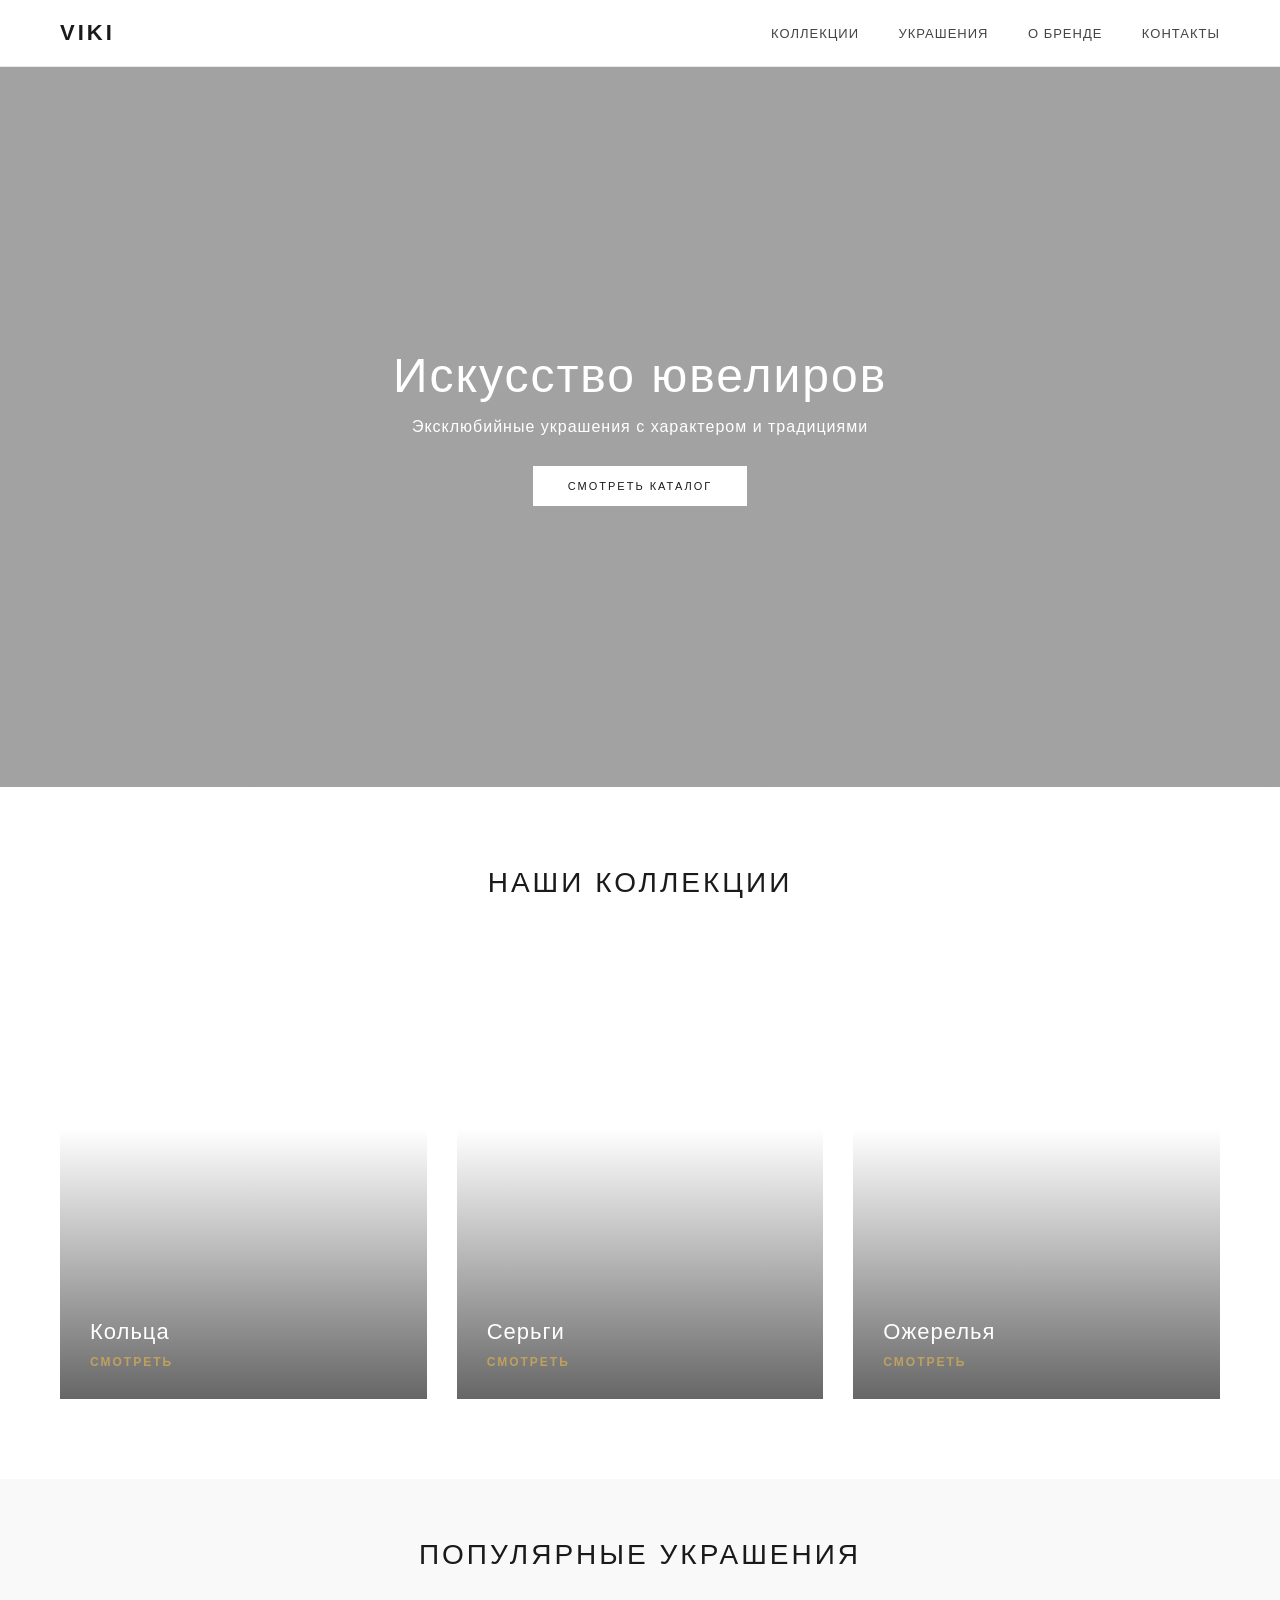
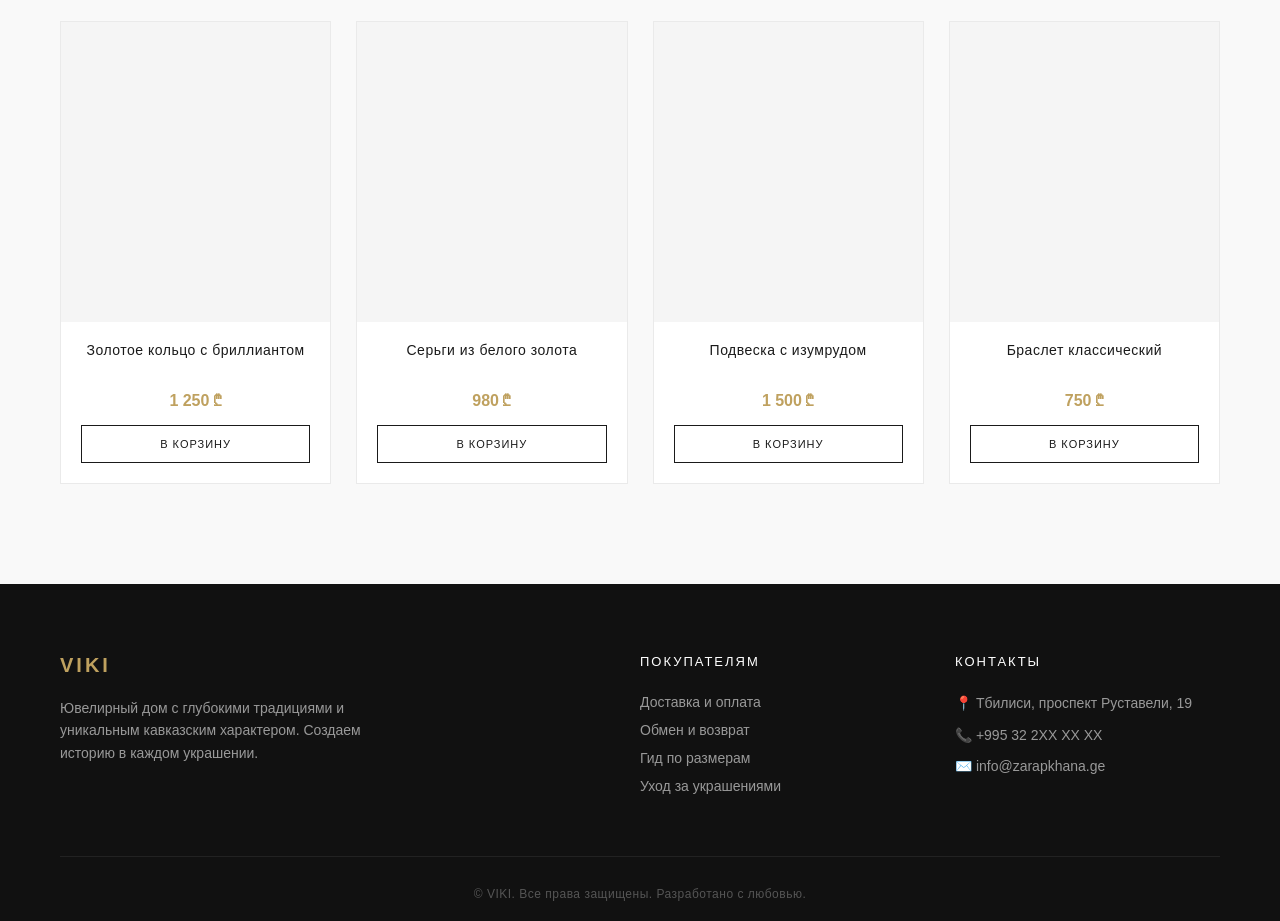
<file: jewelry/index.html>
<!DOCTYPE html>
<html lang="ru">
<head>
    <meta charset="UTF-8">
    <meta name="viewport" content="width=device-width, initial-scale=1.0">
    <title>VIKI — Ювелирный дом</title>
    <link rel="stylesheet" href="style.css">
</head>
<body>

    <!-- Шапка сайта -->
    <header class="header">
        <div class="logo">VIKI</div>
        <nav class="nav">
            <a href="#">Коллекции</a>
            <a href="#">Украшения</a>
            <a href="#">О бренде</a>
            <a href="#">Контакты</a>
        </nav>
    </header>

    <!-- Главный экран (Hero) -->
    <section class="hero">
        <div class="hero-content">
            <h1>Искусство ювелиров</h1>
            <p>Эксклюбийные украшения с характером и традициями</p>
            <a href="#" class="btn">Смотреть каталог</a>
        </div>
    </section>
<section class="categories">
        <h2 class="section-title">Наши коллекции</h2>
        
        <div class="categories-grid">
            <!-- Карточка 1 -->
            <div class="category-card" style="background-image: url('https://unsplash.com');">
                <div class="category-overlay">
                    <h3>Кольца</h3>
                    <a href="#" class="category-link">Смотреть</a>
                </div>
            </div>

            <!-- Карточка 2 -->
            <div class="category-card" style="background-image: url('https://unsplash.com');">
                <div class="category-overlay">
                    <h3>Серьги</h3>
                    <a href="#" class="category-link">Смотреть</a>
                </div>
            </div>

            <!-- Карточка 3 -->
            <div class="category-card" style="background-image: url('https://unsplash.com');">
                <div class="category-overlay">
                    <h3>Ожерелья</h3>
                    <a href="#" class="category-link">Смотреть</a>
                </div>
            </div>
        </div>
    </section>
        <!-- Блок товаров / Витрина -->
    <section class="products">
        <h2 class="section-title">Популярные украшения</h2>
        
        <div class="products-grid">
            <!-- Товар 1 -->
            <div class="product-card">
                <div class="product-image" style="background-image: url('https://unsplash.com');"></div>
                <div class="product-info">
                    <h3 class="product-name">Золотое кольцо с бриллиантом</h3>
                    <p class="product-price">1 250 ₾</p>
                    <button class="add-to-cart">В корзину</button>
                </div>
            </div>

            <!-- Товар 2 -->
            <div class="product-card">
                <div class="product-image" style="background-image: url('https://unsplash.com');"></div>
                <div class="product-info">
                    <h3 class="product-name">Серьги из белого золота</h3>
                    <p class="product-price">980 ₾</p>
                    <button class="add-to-cart">В корзину</button>
                </div>
            </div>

            <!-- Товар 3 -->
            <div class="product-card">
                <div class="product-image" style="background-image: url('https://unsplash.com');"></div>
                <div class="product-info">
                    <h3 class="product-name">Подвеска с изумрудом</h3>
                    <p class="product-price">1 500 ₾</p>
                    <button class="add-to-cart">В корзину</button>
                </div>
            </div>

            <!-- Товар 4 -->
            <div class="product-card">
                <div class="product-image" style="background-image: url('https://unsplash.com');"></div>
                <div class="product-info">
                    <h3 class="product-name">Браслет классический</h3>
                    <p class="product-price">750 ₾</p>
                    <button class="add-to-cart">В корзину</button>
                </div>
            </div>
        </div>
    </section>
<footer class="footer">
        <div class="footer-container">
            <!-- Блок 1: О компании -->
            <div class="footer-brand">
                <div class="footer-logo">VIKI</div>
                <p>Ювелирный дом с глубокими традициями и уникальным кавказским характером. Создаем историю в каждом украшении.</p>
            </div>

            <!-- Блок 2: Покупателям -->
            <div class="footer-links">
                <h4>Покупателям</h4>
                <ul>
                    <li><a href="#">Доставка и оплата</a></li>
                    <li><a href="#">Обмен и возврат</a></li>
                    <li><a href="#">Гид по размерам</a></li>
                    <li><a href="#">Уход за украшениями</a></li>
                </ul>
            </div>

            <!-- Блок 3: Контакты -->
            <div class="footer-contacts">
                <h4>Контакты</h4>
                <ul>
                    <li>📍 Тбилиси, проспект Руставели, 19</li>
                    <li>📞 +995 32 2XX XX XX</li>
                    <li>✉️ info@zarapkhana.ge</li>
                </ul>
            </div>
        </div>

        <!-- Нижняя плашка с копирайтом -->
        <div class="footer-bottom">
            <p>&copy; VIKI. Все права защищены. Разработано с любовью.</p>
        </div>
    </footer>
</body>
</html>
</file>
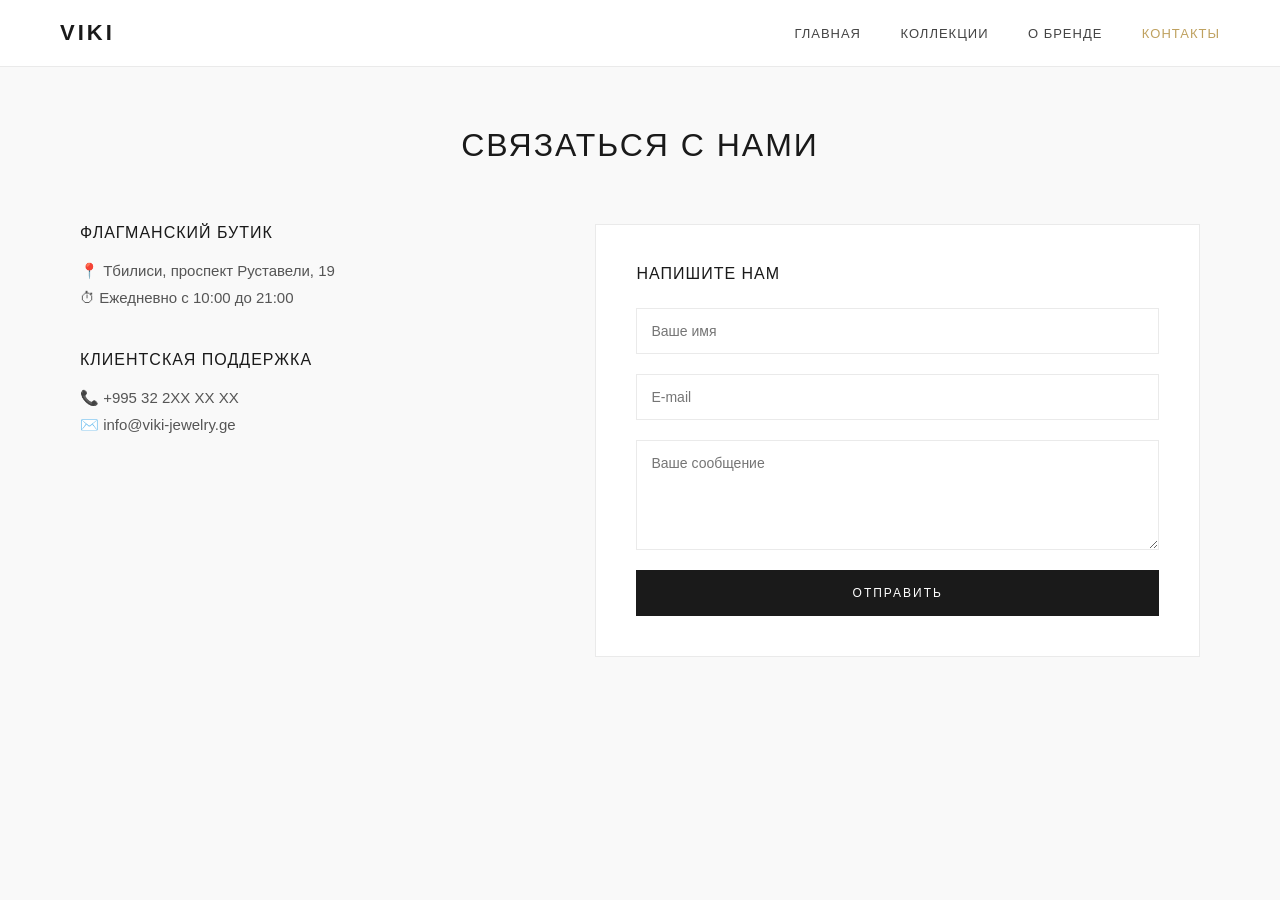
<file: contacts.html>
<!DOCTYPE html>
<html lang="ru">
<head>
    <meta charset="UTF-8">
    <meta name="viewport" content="width=device-width, initial-scale=1.0">
    <title>Контакты — VIKI</title>
    <link rel="stylesheet" href="style.css">
</head>
<body>

    <!-- Шапка сайта -->
    <header class="header">
        <div class="logo"><a href="index.html" style="text-decoration: none; color: inherit;">VIKI</a></div>
        <nav class="nav">
            <a href="index.html">Главная</a>
            <a href="index.html#catalog">Коллекции</a>
            <a href="#">О бренде</a>
            <a href="contacts.html" class="active-link" style="color: #bfa15f;">Контакты</a>
        </nav>
    </header>

    <!-- Основной контент страницы контактов -->
    <main class="contacts-container">
        <h1 class="page-title">Связаться с нами</h1>
        
        <div class="contacts-content">
            <!-- Левая колонка: Информация -->
            <div class="contacts-info">
                <div class="info-block">
                    <h3>Флагманский бутик</h3>
                    <p>📍 Тбилиси, проспект Руставели, 19</p>
                    <p>⏱ Ежедневно с 10:00 до 21:00</p>
                </div>
                
                <div class="info-block">
                    <h3>Клиентская поддержка</h3>
                    <p>📞 +995 32 2XX XX XX</p>
                    <p>✉️ info@viki-jewelry.ge</p>
                </div>
            </div>

            <!-- Правая колонка: Форма обратной связи -->
            <div class="contacts-form-container">
                <h3>Напишите нам</h3>
                <form class="contacts-form" onsubmit="event.preventDefault(); alert('Ваше сообщение успешно отправлено! Менеджер VIKI свяжется с вами.');">
                    <input type="text" placeholder="Ваше имя" required>
                    <input type="email" placeholder="E-mail" required>
                    <textarea placeholder="Ваше сообщение" rows="5" required></textarea>
                    <button type="submit" class="submit-btn">Отправить</button>
                </form>
            </div>
        </div>
    </main>

</body>
</html>
</file>
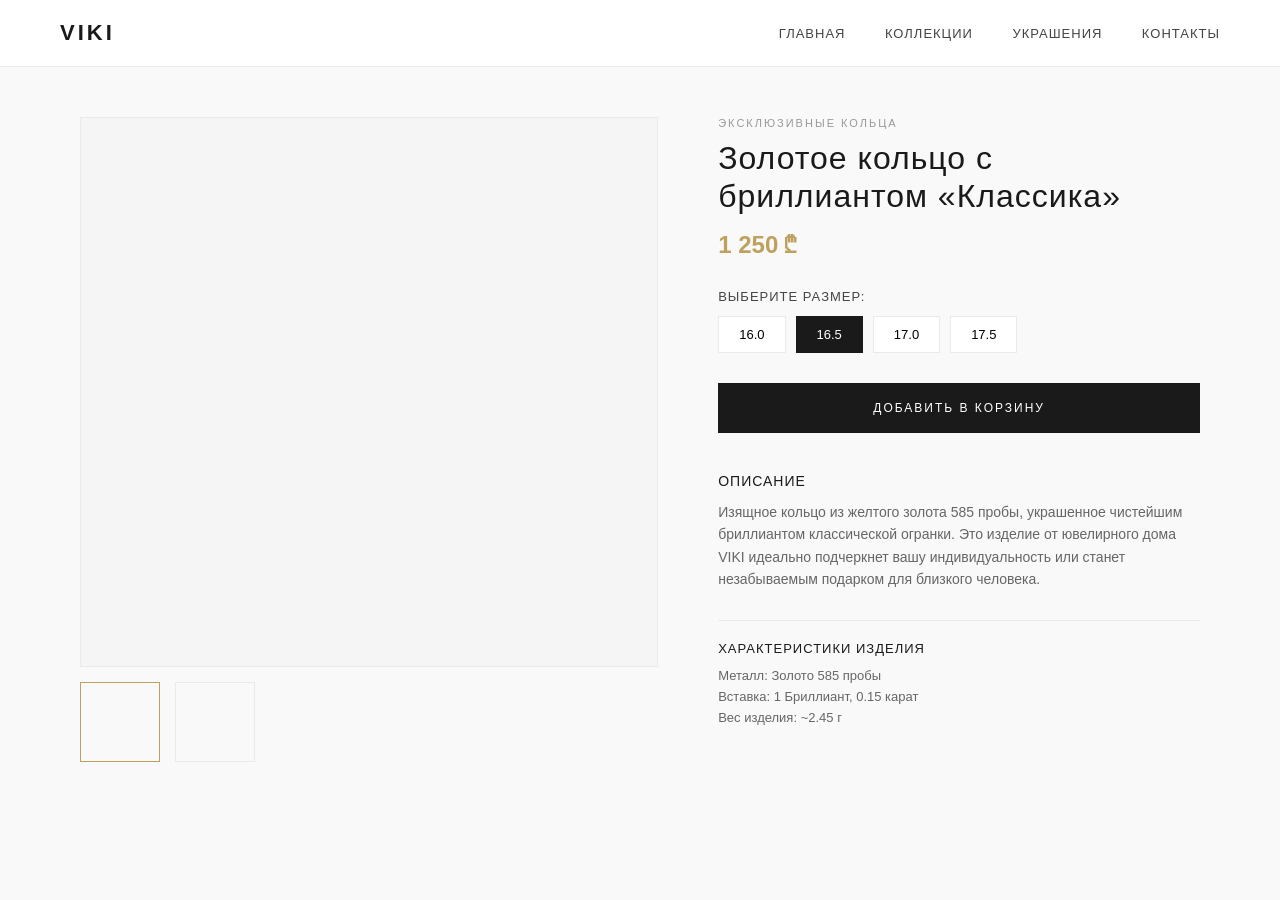
<file: jewelry/product.html>
<!DOCTYPE html>
<html lang="ru">
<head>
    <meta charset="UTF-8">
    <meta name="viewport" content="width=device-width, initial-scale=1.0">
    <title>Золотое кольцо с бриллиантом — VIKI</title>
    <link rel="stylesheet" href="style.css">
</head>
<body>

    <!-- Шапка сайта (Такая же, как на главной, но с брендом VIKI) -->
    <header class="header">
        <div class="logo"><a href="index.html" style="text-decoration: none; color: inherit;">VIKI</a></div>
        <nav class="nav">
            <a href="index.html">Главная</a>
            <a href="#">Коллекции</a>
            <a href="#">Украшения</a>
            <a href="#">Контакты</a>
        </nav>
    </header>

    <!-- Главный блок карточки товара -->
    <main class="product-page-container">
        
        <!-- Левая сторона: Галерея изображений -->
        <div class="product-gallery">
            <div class="main-image" style="background-image: url('https://unsplash.com');"></div>
            <div class="thumbnail-row">
                <div class="thumb active" style="background-image: url('https://unsplash.com');"></div>
                <div class="thumb" style="background-image: url('https://unsplash.com');"></div>
            </div>
        </div>

        <!-- Правая сторона: Информация и покупка -->
        <div class="product-details">
            <span class="product-category">Эксклюзивные кольца</span>
            <h1 class="product-title">Золотое кольцо с бриллиантом «Классика»</h1>
            <p class="product-page-price">1 250 ₾</p>

            <!-- Селектор размеров -->
            <div class="size-selector">
                <label>Выберите размер:</label>
                <div class="size-options">
                    <button class="size-btn">16.0</button>
                    <button class="size-btn active">16.5</button>
                    <button class="size-btn">17.0</button>
                    <button class="size-btn">17.5</button>
                </div>
            </div>

            <!-- Кнопка действия -->
            <button class="buy-now-btn">Добавить в корзину</button>

            <!-- Описание товара -->
            <div class="product-description-block">
                <h3>Описание</h3>
                <p>Изящное кольцо из желтого золота 585 пробы, украшенное чистейшим бриллиантом классической огранки. Это изделие от ювелирного дома VIKI идеально подчеркнет вашу индивидуальность или станет незабываемым подарком для близкого человека.</p>
            </div>

            <!-- Дополнительная информация (Аккордеон) -->
            <div class="info-accordion">
                <div class="accordion-item">
                    <h4>Характеристики изделия</h4>
                    <p>Металл: Золото 585 пробы<br>Вставка: 1 Бриллиант, 0.15 карат<br>Вес изделия: ~2.45 г</p>
                </div>
            </div>
        </div>

    </main>

</body>
</html>
</file>
<file: jewelry/style.css>
* {
    margin: 0;
    padding: 0;
    box-sizing: border-box;
    font-family: 'Helvetica Neue', Arial, sans-serif;
}

body {
    background-color: #f9f9f9;
    color: #1a1a1a;
}

/* Шапка */
.header {
    display: flex;
    justify-content: space-between;
    align-items: center;
    padding: 20px 60px;
    background: #ffffff;
    border-bottom: 1px solid #eaeaea;
    position: sticky;
    top: 0;
    z-index: 100;
}

.logo {
    font-size: 22px;
    font-weight: 700;
    letter-spacing: 3px;
}

.nav a {
    margin-left: 35px;
    text-decoration: none;
    color: #444;
    font-size: 13px;
    text-transform: uppercase;
    letter-spacing: 1px;
    transition: color 0.2s;
}

.nav a:hover {
    color: #bfa15f;
}

/* Главный экран */
.hero {
    height: 80vh;
    background: linear-gradient(rgba(0,0,0,0.35), rgba(0,0,0,0.35)), url('https://unsplash.com') center/cover no-repeat;
    display: flex;
    align-items: center;
    justify-content: center;
    text-align: center;
    color: #ffffff;
    padding: 0 20px;
}

.hero-content h1 {
    font-size: 48px;
    margin-bottom: 15px;
    letter-spacing: 2px;
    font-weight: 400;
}

.hero-content p {
    font-size: 16px;
    margin-bottom: 30px;
    letter-spacing: 1px;
    font-weight: 300;
}

.btn {
    display: inline-block;
    padding: 14px 35px;
    background: #ffffff;
    color: #1a1a1a;
    text-decoration: none;
    text-transform: uppercase;
    font-size: 11px;
    letter-spacing: 2px;
    transition: background 0.3s, color 0.3s;
}

.btn:hover {
    background: #bfa15f;
    color: #ffffff;
}
/* Блок категорий */
.categories {
    padding: 80px 60px;
    background-color: #ffffff;
}

.section-title {
    text-align: center;
    font-size: 28px;
    letter-spacing: 3px;
    text-transform: uppercase;
    margin-bottom: 50px;
    font-weight: 300;
}

.categories-grid {
    display: grid;
    grid-template-columns: repeat(3, 1fr); /* 3 колонки одинаковой ширины */
    gap: 30px; /* Расстояние между карточками */
}

.category-card {
    height: 450px;
    background-size: cover;
    background-position: center;
    position: relative;
    overflow: hidden;
    display: flex;
    align-items: flex-end; /* Контент прижат к низу */
    padding: 40px;
    transition: transform 0.5s ease;
}

/* Эффект легкого затемнения, чтобы текст легко читался */
.category-overlay {
    position: absolute;
    top: 0;
    left: 0;
    width: 100%;
    height: 100%;
    background: linear-gradient(to top, rgba(0,0,0,0.6) 0%, rgba(0,0,0,0) 60%);
    display: flex;
    flex-direction: column;
    justify-content: flex-end;
    padding: 30px;
}

.category-card h3 {
    color: #ffffff;
    font-size: 22px;
    font-weight: 400;
    letter-spacing: 1px;
    margin-bottom: 10px;
}

.category-link {
    color: #bfa15f; /* Фирменный золотой оттенок */
    text-decoration: none;
    font-size: 12px;
    text-transform: uppercase;
    letter-spacing: 2px;
    font-weight: 600;
    transition: color 0.3s;
}

/* Интерактивный премиум-эффект при наведении на карточку */
.category-card:hover {
    transform: scale(1.02); /* Карточка плавно увеличивается */
}

.category-link:hover {
    color: #ffffff;
}

/* Адаптивность: на смартфонах карточки встанут друг под друга */
@media (max-width: 768px) {
    .categories-grid {
        grid-template-columns: 1fr;
    }
    .categories {
        padding: 40px 20px;
    }
}
/* Блок товаров */
.products {
    padding: 60px 60px 100px 60px;
    background-color: #f9f9f9;
}

.products-grid {
    display: grid;
    grid-template-columns: repeat(4, 1fr); /* 4 колонки в ряд */
    gap: 25px;
}

.product-card {
    background: #ffffff;
    border: 1px solid #eaeaea;
    display: flex;
    flex-direction: column;
    transition: box-shadow 0.3s ease;
}

.product-card:hover {
    box-shadow: 0 10px 25px rgba(0, 0, 0, 0.05); /* Легкая тень при наведении */
}

.product-image {
    height: 300px;
    background-size: cover;
    background-position: center;
    background-color: #f5f5f5;
}

.product-info {
    padding: 20px;
    text-align: center;
    display: flex;
    flex-direction: column;
    flex-grow: 1;
}

.product-name {
    font-size: 14px;
    font-weight: 400;
    color: #1a1a1a;
    margin-bottom: 10px;
    letter-spacing: 0.5px;
    height: 40px; /* Фиксируем высоту, чтобы кнопки были в один ряд */
    overflow: hidden;
}

.product-price {
    font-size: 16px;
    font-weight: 600;
    color: #bfa15f;
    margin-bottom: 15px;
}

.add-to-cart {
    width: 100%;
    padding: 12px;
    background: transparent;
    border: 1px solid #1a1a1a;
    color: #1a1a1a;
    text-transform: uppercase;
    font-size: 11px;
    letter-spacing: 1px;
    cursor: pointer;
    transition: background 0.3s, color 0.3s, border-color 0.3s;
    margin-top: auto; /* Прижимает кнопку к низу карточки */
}

.add-to-cart:hover {
    background: #1a1a1a;
    color: #ffffff;
    border-color: #1a1a1a;
}

/* Адаптивность для витрины */
@media (max-width: 1024px) {
    .products-grid {
        grid-template-columns: repeat(2, 1fr); /* 2 колонки на планшетах */
    }
}

@media (max-width: 480px) {
    .products-grid {
        grid-template-columns: 1fr; /* 1 колонка на экранах телефонов */
    }
    .products {
        padding: 40px 20px;
    }
}
/* Подвал сайта */
.footer {
    background-color: #111111;
    color: #ffffff;
    padding: 70px 60px 20px 60px;
    font-size: 14px;
}

.footer-container {
    display: grid;
    grid-template-columns: 2fr 1fr 1fr; /* Левый блок шире остальных */
    gap: 50px;
    max-width: 1200px;
    margin: 0 auto;
    border-bottom: 1px solid #222222;
    padding-bottom: 50px;
}

.footer-logo {
    font-size: 20px;
    font-weight: 700;
    letter-spacing: 3px;
    margin-bottom: 20px;
    color: #bfa15f; /* Золотой акцент для логотипа */
}

.footer-brand p {
    color: #999999;
    line-height: 1.6;
    max-width: 350px;
}

.footer-links h4, 
.footer-contacts h4 {
    font-size: 13px;
    text-transform: uppercase;
    letter-spacing: 2px;
    margin-bottom: 25px;
    color: #ffffff;
    font-weight: 500;
}

.footer-links ul, 
.footer-contacts ul {
    list-style: none;
}

.footer-links ul li, 
.footer-contacts ul li {
    margin-bottom: 12px;
}

.footer-links ul li a {
    color: #999999;
    text-decoration: none;
    transition: color 0.3s;
}

.footer-links ul li a:hover {
    color: #bfa15f; /* Золотой при наведении */
}

.footer-contacts ul li {
    color: #999999;
    line-height: 1.4;
}

/* Копирайт */
.footer-bottom {
    text-align: center;
    padding-top: 30px;
    color: #555555;
    font-size: 12px;
    letter-spacing: 0.5px;
}

/* Адаптивность для мобильных телефонов */
@media (max-width: 768px) {
    .footer-container {
        grid-template-columns: 1fr; /* Все блоки выстроятся в один столбец */
        gap: 35px;
        padding-bottom: 30px;
    }
    .footer {
        padding: 50px 20px 20px 20px;
    }
    .footer-links h4, 
    .footer-contacts h4 {
        margin-bottom: 15px;
    }
}
/* Страница товара */
.product-page-container {
    max-width: 1200px;
    margin: 50px auto;
    padding: 0 40px;
    display: flex;
    gap: 60px;
}

/* Левая колонка - Галерея */
.product-gallery {
    flex: 1.2;
    display: flex;
    flex-direction: column;
    gap: 15px;
}

.main-image {
    height: 550px;
    background-size: cover;
    background-position: center;
    background-color: #f5f5f5;
    border: 1px solid #eaeaea;
}

.thumbnail-row {
    display: flex;
    gap: 15px;
}

.thumb {
    width: 80px;
    height: 80px;
    background-size: cover;
    background-position: center;
    border: 1px solid #eaeaea;
    cursor: pointer;
    transition: border-color 0.3s;
}

.thumb.active, .thumb:hover {
    border-color: #bfa15f;
}

/* Правая колонка - Детали */
.product-details {
    flex: 1;
    display: flex;
    flex-direction: column;
}

.product-category {
    font-size: 11px;
    text-transform: uppercase;
    letter-spacing: 2px;
    color: #999999;
    margin-bottom: 10px;
}

.product-title {
    font-size: 32px;
    font-weight: 400;
    letter-spacing: 1px;
    margin-bottom: 15px;
    line-height: 1.2;
}

.product-page-price {
    font-size: 24px;
    font-weight: 600;
    color: #bfa15f;
    margin-bottom: 30px;
}

/* Выбор размера */
.size-selector {
    margin-bottom: 30px;
}

.size-selector label {
    font-size: 13px;
    text-transform: uppercase;
    letter-spacing: 1px;
    color: #444444;
    display: block;
    margin-bottom: 12px;
}

.size-options {
    display: flex;
    gap: 10px;
}

.size-btn {
    padding: 10px 20px;
    background: #ffffff;
    border: 1px solid #eaeaea;
    cursor: pointer;
    font-size: 13px;
    transition: all 0.3s;
}

.size-btn.active, .size-btn:hover {
    border-color: #1a1a1a;
    background: #1a1a1a;
    color: #ffffff;
}

/* Кнопка купить */
.buy-now-btn {
    width: 100%;
    padding: 18px;
    background: #1a1a1a;
    color: #ffffff;
    border: none;
    text-transform: uppercase;
    font-size: 12px;
    letter-spacing: 2px;
    cursor: pointer;
    transition: background 0.3s;
    margin-bottom: 40px;
}

.buy-now-btn:hover {
    background: #bfa15f;
}

/* Описание и характеристики */
.product-description-block h3 {
    font-size: 14px;
    text-transform: uppercase;
    letter-spacing: 1px;
    margin-bottom: 12px;
    font-weight: 500;
}

.product-description-block p {
    font-size: 14px;
    line-height: 1.6;
    color: #666666;
    margin-bottom: 30px;
}

.info-accordion {
    border-top: 1px solid #eaeaea;
    padding-top: 20px;
}

.accordion-item h4 {
    font-size: 13px;
    text-transform: uppercase;
    letter-spacing: 1px;
    margin-bottom: 10px;
    font-weight: 500;
}

.accordion-item p {
    font-size: 13px;
    line-height: 1.6;
    color: #666666;
}

/* Адаптивность под экраны смартфонов */
@media (max-width: 768px) {
    .product-page-container {
        flex-direction: column;
        padding: 0 20px;
        margin: 20px auto;
    }
    .main-image {
        height: 350px;
    }
}
</file>
<file: style.css>
html {
    scroll-behavior: smooth;
}
* {
    margin: 0;
    padding: 0;
    box-sizing: border-box;
    font-family: 'Helvetica Neue', Arial, sans-serif;
}

body {
    background-color: #f9f9f9;
    color: #1a1a1a;
}

/* Шапка */
.header {
    display: flex;
    justify-content: space-between;
    align-items: center;
    padding: 20px 60px;
    background: #ffffff;
    border-bottom: 1px solid #eaeaea;
    position: sticky;
    top: 0;
    z-index: 100;
}

.logo {
    font-size: 22px;
    font-weight: 700;
    letter-spacing: 3px;
}

.nav a {
    margin-left: 35px;
    text-decoration: none;
    color: #444;
    font-size: 13px;
    text-transform: uppercase;
    letter-spacing: 1px;
    transition: color 0.2s;
}

.nav a:hover {
    color: #bfa15f;
}

/* Главный экран */
.hero {
    height: 80vh;
    background: linear-gradient(rgba(0,0,0,0.35), rgba(0,0,0,0.35)), url('https://unsplash.com') center/cover no-repeat;
    display: flex;
    align-items: center;
    justify-content: center;
    text-align: center;
    color: #ffffff;
    padding: 0 20px;
}

.hero-content h1 {
    font-size: 48px;
    margin-bottom: 15px;
    letter-spacing: 2px;
    font-weight: 400;
}

.hero-content p {
    font-size: 16px;
    margin-bottom: 30px;
    letter-spacing: 1px;
    font-weight: 300;
}

.btn {
    display: inline-block;
    padding: 14px 35px;
    background: #ffffff;
    color: #1a1a1a;
    text-decoration: none;
    text-transform: uppercase;
    font-size: 11px;
    letter-spacing: 2px;
    transition: background 0.3s, color 0.3s;
}

.btn:hover {
    background: #bfa15f;
    color: #ffffff;
}
/* Блок категорий */
.categories {
    padding: 80px 60px;
    background-color: #ffffff;
}

.section-title {
    text-align: center;
    font-size: 28px;
    letter-spacing: 3px;
    text-transform: uppercase;
    margin-bottom: 50px;
    font-weight: 300;
}

.categories-grid {
    display: grid;
    grid-template-columns: repeat(3, 1fr); /* 3 колонки одинаковой ширины */
    gap: 30px; /* Расстояние между карточками */
}

.category-card {
    height: 450px;
    background-size: cover;
    background-position: center;
    position: relative;
    overflow: hidden;
    display: flex;
    align-items: flex-end; /* Контент прижат к низу */
    padding: 40px;
    transition: transform 0.5s ease;
}

/* Эффект легкого затемнения, чтобы текст легко читался */
.category-overlay {
    position: absolute;
    top: 0;
    left: 0;
    width: 100%;
    height: 100%;
    background: linear-gradient(to top, rgba(0,0,0,0.6) 0%, rgba(0,0,0,0) 60%);
    display: flex;
    flex-direction: column;
    justify-content: flex-end;
    padding: 30px;
}

.category-card h3 {
    color: #ffffff;
    font-size: 22px;
    font-weight: 400;
    letter-spacing: 1px;
    margin-bottom: 10px;
}

.category-link {
    color: #bfa15f; /* Фирменный золотой оттенок */
    text-decoration: none;
    font-size: 12px;
    text-transform: uppercase;
    letter-spacing: 2px;
    font-weight: 600;
    transition: color 0.3s;
}

/* Интерактивный премиум-эффект при наведении на карточку */
.category-card:hover {
    transform: scale(1.02); /* Карточка плавно увеличивается */
}

.category-link:hover {
    color: #ffffff;
}

/* Адаптивность: на смартфонах карточки встанут друг под друга */
@media (max-width: 768px) {
    .categories-grid {
        grid-template-columns: 1fr;
    }
    .categories {
        padding: 40px 20px;
    }
}
/* Блок товаров */
.products {
    padding: 60px 60px 100px 60px;
    background-color: #f9f9f9;
}

.products-grid {
    display: grid;
    grid-template-columns: repeat(4, 1fr); /* 4 колонки в ряд */
    gap: 25px;
}

.product-card {
    background: #ffffff;
    border: 1px solid #eaeaea;
    display: flex;
    flex-direction: column;
    transition: box-shadow 0.3s ease;
}

.product-card:hover {
    box-shadow: 0 10px 25px rgba(0, 0, 0, 0.05); /* Легкая тень при наведении */
}

.product-image {
    height: 300px;
    background-size: cover;
    background-position: center;
    background-color: #f5f5f5;
}

.product-info {
    padding: 20px;
    text-align: center;
    display: flex;
    flex-direction: column;
    flex-grow: 1;
}

.product-name {
    font-size: 14px;
    font-weight: 400;
    color: #1a1a1a;
    margin-bottom: 10px;
    letter-spacing: 0.5px;
    height: 40px; /* Фиксируем высоту, чтобы кнопки были в один ряд */
    overflow: hidden;
}

.product-price {
    font-size: 16px;
    font-weight: 600;
    color: #bfa15f;
    margin-bottom: 15px;
}

.add-to-cart {
    width: 100%;
    padding: 12px;
    background: transparent;
    border: 1px solid #1a1a1a;
    color: #1a1a1a;
    text-transform: uppercase;
    font-size: 11px;
    letter-spacing: 1px;
    cursor: pointer;
    transition: background 0.3s, color 0.3s, border-color 0.3s;
    margin-top: auto; /* Прижимает кнопку к низу карточки */
}

.add-to-cart:hover {
    background: #1a1a1a;
    color: #ffffff;
    border-color: #1a1a1a;
}

/* Адаптивность для витрины */
@media (max-width: 1024px) {
    .products-grid {
        grid-template-columns: repeat(2, 1fr); /* 2 колонки на планшетах */
    }
}

@media (max-width: 480px) {
    .products-grid {
        grid-template-columns: 1fr; /* 1 колонка на экранах телефонов */
    }
    .products {
        padding: 40px 20px;
    }
}
/* Подвал сайта */
.footer {
    background-color: #111111;
    color: #ffffff;
    padding: 70px 60px 20px 60px;
    font-size: 14px;
}

.footer-container {
    display: grid;
    grid-template-columns: 2fr 1fr 1fr; /* Левый блок шире остальных */
    gap: 50px;
    max-width: 1200px;
    margin: 0 auto;
    border-bottom: 1px solid #222222;
    padding-bottom: 50px;
}

.footer-logo {
    font-size: 20px;
    font-weight: 700;
    letter-spacing: 3px;
    margin-bottom: 20px;
    color: #bfa15f; /* Золотой акцент для логотипа */
}

.footer-brand p {
    color: #999999;
    line-height: 1.6;
    max-width: 350px;
}

.footer-links h4, 
.footer-contacts h4 {
    font-size: 13px;
    text-transform: uppercase;
    letter-spacing: 2px;
    margin-bottom: 25px;
    color: #ffffff;
    font-weight: 500;
}

.footer-links ul, 
.footer-contacts ul {
    list-style: none;
}

.footer-links ul li, 
.footer-contacts ul li {
    margin-bottom: 12px;
}

.footer-links ul li a {
    color: #999999;
    text-decoration: none;
    transition: color 0.3s;
}

.footer-links ul li a:hover {
    color: #bfa15f; /* Золотой при наведении */
}

.footer-contacts ul li {
    color: #999999;
    line-height: 1.4;
}

/* Копирайт */
.footer-bottom {
    text-align: center;
    padding-top: 30px;
    color: #555555;
    font-size: 12px;
    letter-spacing: 0.5px;
}

/* Адаптивность для мобильных телефонов */
@media (max-width: 768px) {
    .footer-container {
        grid-template-columns: 1fr; /* Все блоки выстроятся в один столбец */
        gap: 35px;
        padding-bottom: 30px;
    }
    .footer {
        padding: 50px 20px 20px 20px;
    }
    .footer-links h4, 
    .footer-contacts h4 {
        margin-bottom: 15px;
    }
}
/* Страница товара */
.product-page-container {
    max-width: 1200px;
    margin: 50px auto;
    padding: 0 40px;
    display: flex;
    gap: 60px;
}

/* Левая колонка - Галерея */
.product-gallery {
    flex: 1.2;
    display: flex;
    flex-direction: column;
    gap: 15px;
}

.main-image {
    height: 550px;
    background-size: cover;
    background-position: center;
    background-color: #f5f5f5;
    border: 1px solid #eaeaea;
}

.thumbnail-row {
    display: flex;
    gap: 15px;
}

.thumb {
    width: 80px;
    height: 80px;
    background-size: cover;
    background-position: center;
    border: 1px solid #eaeaea;
    cursor: pointer;
    transition: border-color 0.3s;
}

.thumb.active, .thumb:hover {
    border-color: #bfa15f;
}

/* Правая колонка - Детали */
.product-details {
    flex: 1;
    display: flex;
    flex-direction: column;
}

.product-category {
    font-size: 11px;
    text-transform: uppercase;
    letter-spacing: 2px;
    color: #999999;
    margin-bottom: 10px;
}

.product-title {
    font-size: 32px;
    font-weight: 400;
    letter-spacing: 1px;
    margin-bottom: 15px;
    line-height: 1.2;
}

.product-page-price {
    font-size: 24px;
    font-weight: 600;
    color: #bfa15f;
    margin-bottom: 30px;
}

/* Выбор размера */
.size-selector {
    margin-bottom: 30px;
}

.size-selector label {
    font-size: 13px;
    text-transform: uppercase;
    letter-spacing: 1px;
    color: #444444;
    display: block;
    margin-bottom: 12px;
}

.size-options {
    display: flex;
    gap: 10px;
}

.size-btn {
    padding: 10px 20px;
    background: #ffffff;
    border: 1px solid #eaeaea;
    cursor: pointer;
    font-size: 13px;
    transition: all 0.3s;
}

.size-btn.active, .size-btn:hover {
    border-color: #1a1a1a;
    background: #1a1a1a;
    color: #ffffff;
}

/* Кнопка купить */
.buy-now-btn {
    width: 100%;
    padding: 18px;
    background: #1a1a1a;
    color: #ffffff;
    border: none;
    text-transform: uppercase;
    font-size: 12px;
    letter-spacing: 2px;
    cursor: pointer;
    transition: background 0.3s;
    margin-bottom: 40px;
}

.buy-now-btn:hover {
    background: #bfa15f;
}

/* Описание и характеристики */
.product-description-block h3 {
    font-size: 14px;
    text-transform: uppercase;
    letter-spacing: 1px;
    margin-bottom: 12px;
    font-weight: 500;
}

.product-description-block p {
    font-size: 14px;
    line-height: 1.6;
    color: #666666;
    margin-bottom: 30px;
}

.info-accordion {
    border-top: 1px solid #eaeaea;
    padding-top: 20px;
}

.accordion-item h4 {
    font-size: 13px;
    text-transform: uppercase;
    letter-spacing: 1px;
    margin-bottom: 10px;
    font-weight: 500;
}

.accordion-item p {
    font-size: 13px;
    line-height: 1.6;
    color: #666666;
}

/* Адаптивность под экраны смартфонов */
@media (max-width: 768px) {
    .product-page-container {
        flex-direction: column;
        padding: 0 20px;
        margin: 20px auto;
    }
    .main-image {
        height: 350px;
    }
}
/* Страница Контактов */
.contacts-container {
    max-width: 1200px;
    margin: 60px auto;
    padding: 0 40px;
}

.page-title {
    text-align: center;
    font-size: 32px;
    text-transform: uppercase;
    letter-spacing: 2px;
    font-weight: 300;
    margin-bottom: 60px;
}

.contacts-content {
    display: flex;
    gap: 80px;
}

.contacts-info {
    flex: 1;
}

.info-block {
    margin-bottom: 40px;
}

.info-block h3 {
    font-size: 16px;
    text-transform: uppercase;
    letter-spacing: 1px;
    margin-bottom: 15px;
    font-weight: 500;
}

.info-block p {
    font-size: 15px;
    color: #555555;
    line-height: 1.8;
}

.contacts-form-container {
    flex: 1.2;
    background: #ffffff;
    border: 1px solid #eaeaea;
    padding: 40px;
}

.contacts-form-container h3 {
    font-size: 16px;
    text-transform: uppercase;
    letter-spacing: 1px;
    margin-bottom: 25px;
    font-weight: 500;
}

.contacts-form {
    display: flex;
    flex-direction: column;
    gap: 20px;
}

.contacts-form input,
.contacts-form textarea {
    width: 100%;
    padding: 14px;
    border: 1px solid #eaeaea;
    font-size: 14px;
    outline: none;
    transition: border-color 0.3s;
}

.contacts-form input:focus,
.contacts-form textarea:focus {
    border-color: #1a1a1a;
}

.submit-btn {
    padding: 16px;
    background: #1a1a1a;
    color: #ffffff;
    border: none;
    text-transform: uppercase;
    font-size: 12px;
    letter-spacing: 2px;
    cursor: pointer;
    transition: background 0.3s;
}

.submit-btn:hover {
    background: #bfa15f;
}

/* Адаптивность для мобильных */
@media (max-width: 768px) {
    .contacts-content {
        flex-direction: column;
        gap: 40px;
    }
}
</file>
